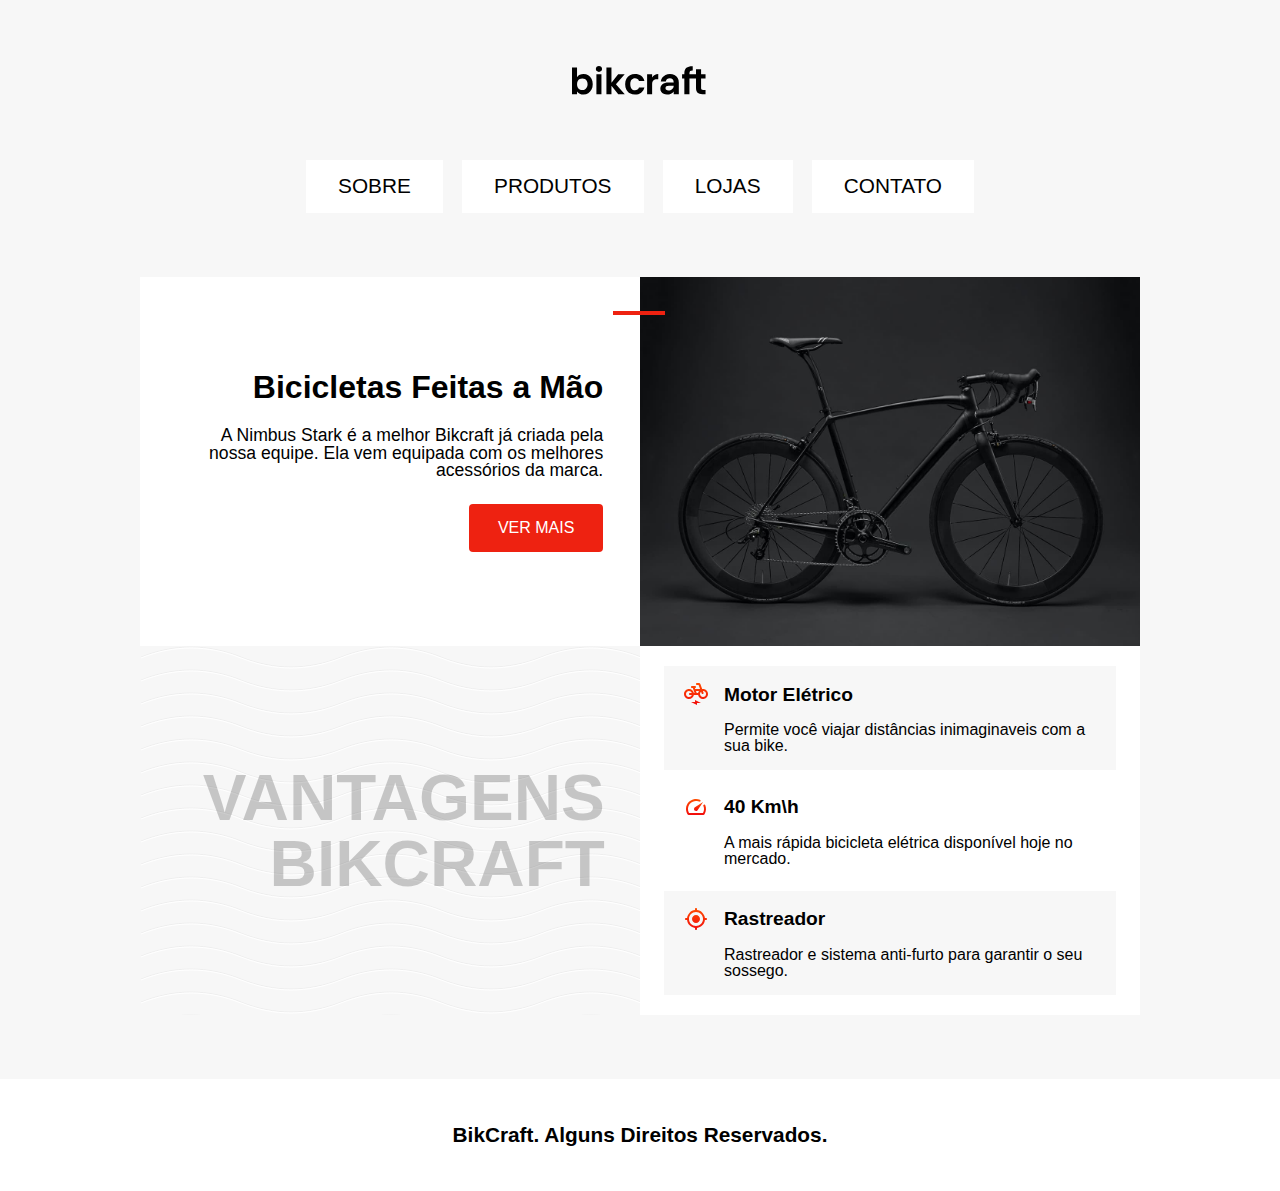
<file: index.html>
<!DOCTYPE html>
<html lang="pt-br">

<head>
  <meta charset="UTF-8">
  <meta http-equiv="X-UA-Compatible" content="IE=edge">
  <meta name="viewport" content="width=device-width, initial-scale=1.0">
  <title>BikCraft</title>
  <link rel="stylesheet" href="./css/reset.css">
  <link rel="stylesheet" href="./css/style.css">
</head>

<body>
  <header class="cabecalho">
    <img class="cabecalho-img" src="./img/bikcraft.svg" alt="logotipo">
    <nav class="cabecalho-link">
      <a class="link" href="#">sobre</a>
      <a class="link" href="#">produtos</a>
      <a class="link" href="#">lojas</a>
      <a class="link" href="#">contato</a>
    </nav>
  </header>

  <main>
    <section class="conteudo">
      <div class="conteudo-descricao">
        <h1 class="conteudo-titulo">Bicicletas Feitas a Mão</h1>
        <p class="conteudo-para">A Nimbus Stark é a melhor Bikcraft já criada pela nossa equipe. Ela vem equipada com os melhores acessórios da marca.</p>
        <a href="#" class="botao">Ver Mais</a>
      </div>
      <img class="conteudo-img" src="./img/bicicleta.jpg" alt="Bicicleta demonstração">

      <div class="vantagem">
        <h2 class="vantagem-titulo">Vantagens BikCraft</h2>
      </div>

      <div class="vantagens">
        <div class="vantagens-div vantem01">
          <img class="vantem01-img" src="/img/eletrica.svg" alt="">
          <h3 class="vantagens-titulo vantagens-titulo1">Motor Elétrico</h3>
          <p class="vantagem-para1">Permite você viajar distâncias inimaginaveis com a sua bike.</p>
        </div>

        <div class="vantagens-div vantem02">
          <img class="vantem01-img" src="/img/velocidade.svg" alt="">
          <h3 class="vantagens-titulo vantagens-titulo2">40 Km\h</h3>
          <p class="vantagem-para1">A mais rápida bicicleta elétrica disponível hoje no mercado.</p>
        </div>

        <div class="vantagens-div vantem01">
          <img class="vantem01-img" src="/img/rastreador.svg" alt="">
          <h3 class="vantagens-titulo vantagens-titulo3">Rastreador</h3>
          <p class="vantagem-para1">Rastreador e sistema anti-furto para garantir o seu sossego.</p>
        </div>
      </div>
    </section>
  </main>

  <footer>
    <p class="rodape">BikCraft. Alguns direitos reservados.</p>
  </footer>
</body>

</html>
</file>
<file: css/style.css>
body {
  background-color: #f7f7f7;
  font-family: Arial, Helvetica, sans-serif;
}

.cabecalho {
  display: grid;
  grid-template-rows: repeat(2, auto);
  justify-items: center;
  gap: 4rem;
  margin-top: 4rem;
}

.cabecalho-img {
  grid-row: 1;
  max-width: 100%;
}

.cabecalho-link {
  display: flex;
  flex-wrap: wrap;
  justify-content: center;
  gap: 1.2rem;
}

.link {
  font-size: 1.3rem;
  color: #000;
  text-decoration: none;
  padding: 1rem 2rem;
  text-transform: uppercase;
  background-color: #fff;
}

.link:hover {
  border: 2px solid #ee2211;
  margin: -2px -2px;
}

/* Main */

.conteudo {
  display: grid;
  grid-template-columns: repeat(2, 500px);
  grid-template-rows: repeat(2, 1fr);
  justify-content: center;
  margin-top: 4rem;
  margin-bottom: 4rem;
}

.conteudo-descricao {
  background-color: #fff;
  display: grid;
  padding: 2.3rem;
  justify-items: end;
  align-content: center;
  text-align: end;
  gap: 1.5rem;
}

.conteudo-titulo::before {
  content: " ";
  border: 0.18rem solid #ee2211;
  width: 3rem;
  color: #ee2211;
  position: absolute;
  top: -60px;
  right: -62px;
}

.conteudo-titulo {
  font-size: 2rem;
  font-weight: bold;
  position: relative;
}

.conteudo-para {
  font-size: 1.1rem;
}

.botao {
  background-color: #ee2211;
  color: #fff;
  padding: 1rem 1.8rem;
  display: inline-block;
  text-decoration: none;
  border-radius: 4px;
  text-transform: uppercase;
}

.botao:hover {
  background-color: #a02116;
}

.conteudo-img {
  max-width: 100%;
  display: block;
}

.vantagem {
  display: grid;
  align-content: center;
  grid-template-columns: auto;
  height: 100%;
  background-image: url("/img/onda.svg");
  width: 100%;
}

.vantagem-titulo {
  font-size: 4.1rem;
  font-weight: bold;
  color: rgba(0, 0, 0, 0.2);
  padding: 2.2rem;
  text-align: end;
  text-transform: uppercase;
}

.vantagens {
  background-color: #fff;
  display: grid;
  align-content: space-around;
  justify-content: center;
  padding: 1rem 1.5rem;
}

.vantagens-div:hover {
  border-color: #e21;
  cursor: pointer;
}

.vantagens-titulo {
  font-size: 1.2rem;
  font-weight: bold;
}

.vantem01 {
  display: grid;
  grid-template-columns: repeat(auto, auto);
  gap: 1rem;
  background-color: #f7f7f7;
  padding: 1rem;
  align-items: center;
  border-left: 4px solid transparent;
}

.vantem01-img {
  grid-column: 1;
}

.vantagens-titulo1 {
  grid-column: 2;
  grid-row: 1;
}

.vantagem-para1 {
  grid-column: 2;
}

.vantem02 {
  display: grid;
  align-items: center;
  grid-template-columns: repeat(auto, auto);
  gap: 1rem;
  padding: 1rem;
  border-left: 4px solid transparent;
}

footer {
  display: flex;
  align-items: center;
  height: 7rem;
  background-color: #fff;
  justify-content: center;
}

.rodape {
  width: 100%;
  text-align: center;
  font-size: 1.3rem;
  text-transform: capitalize;
  font-weight: bold;
}

@media (max-width: 1000px) {
  .conteudo {
    grid-template-columns: 1fr;
  }

  .conteudo-descricao {
    text-align: center;
    justify-items: center;
  }

  .conteudo-titulo::before {
    content: none;
  }

  .vantagem-titulo {
    text-align: center;
    padding: 5rem 0px;
  }
}
</file>
